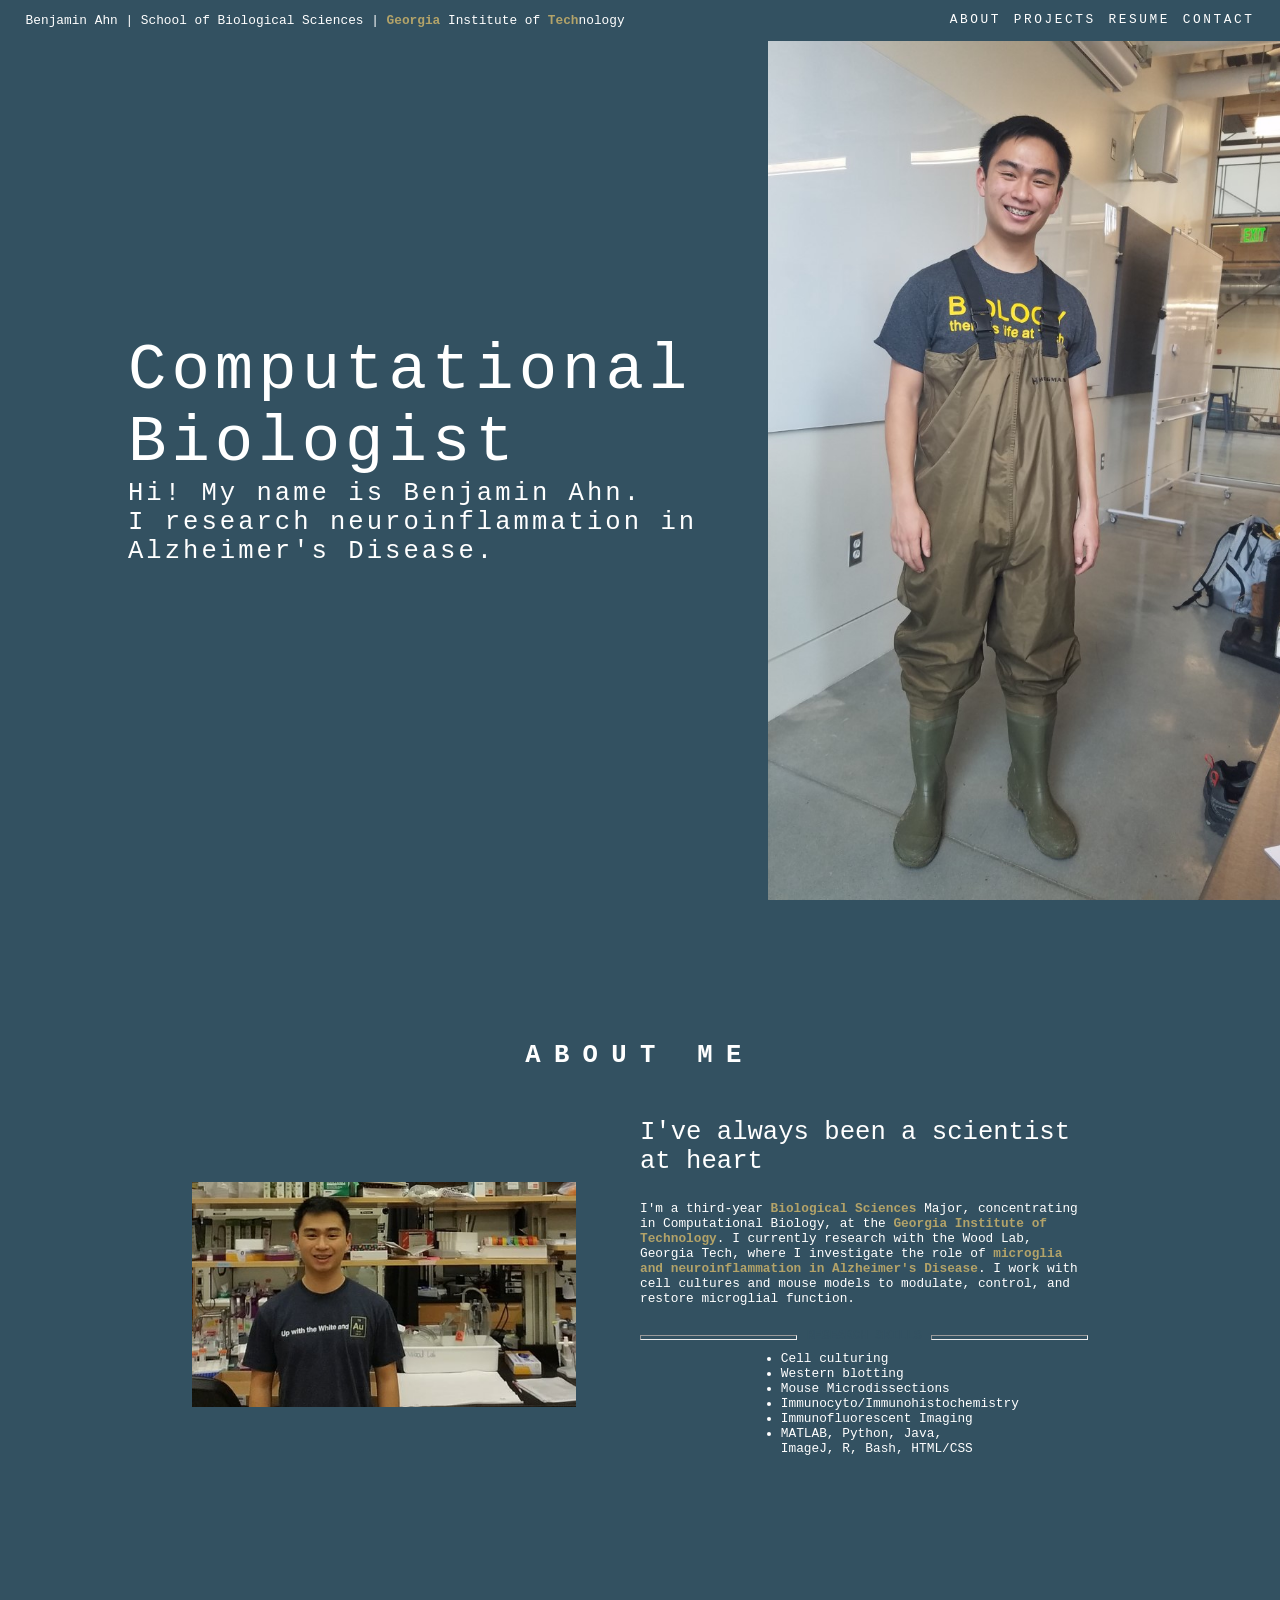
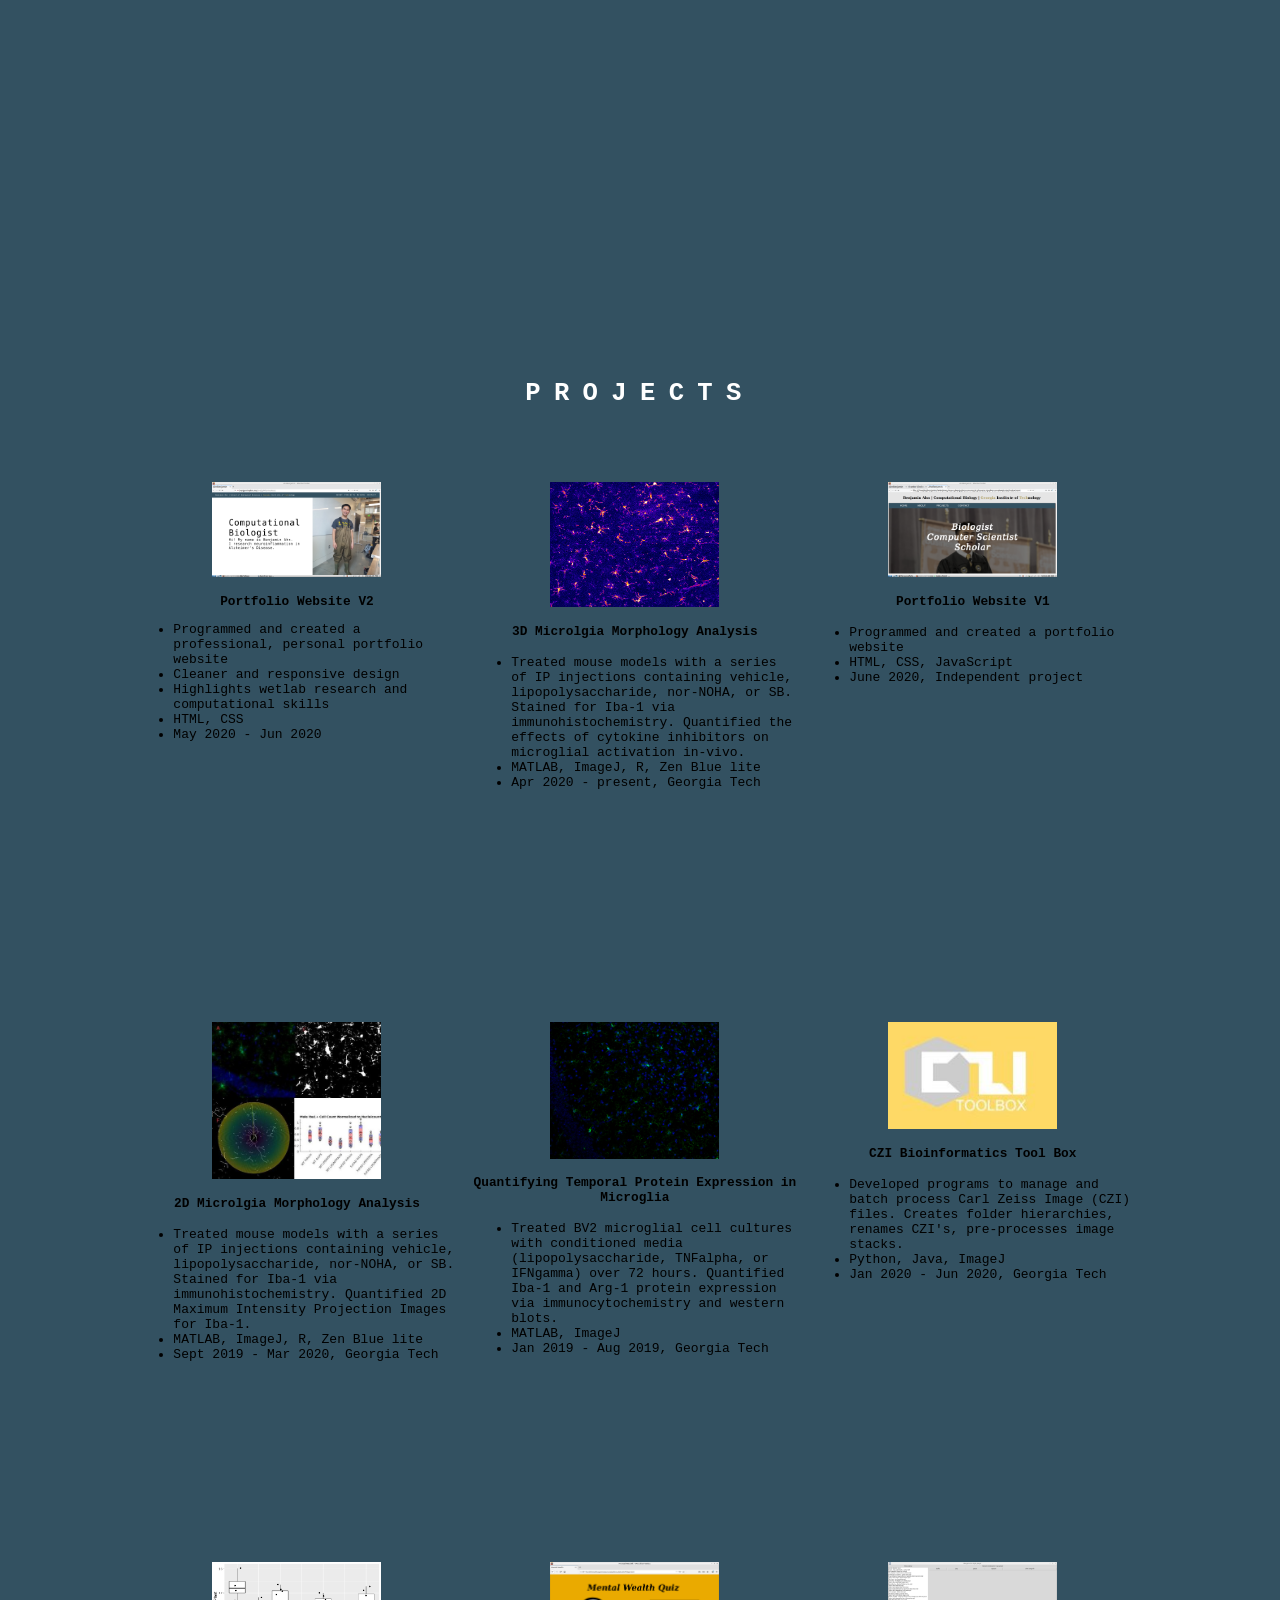
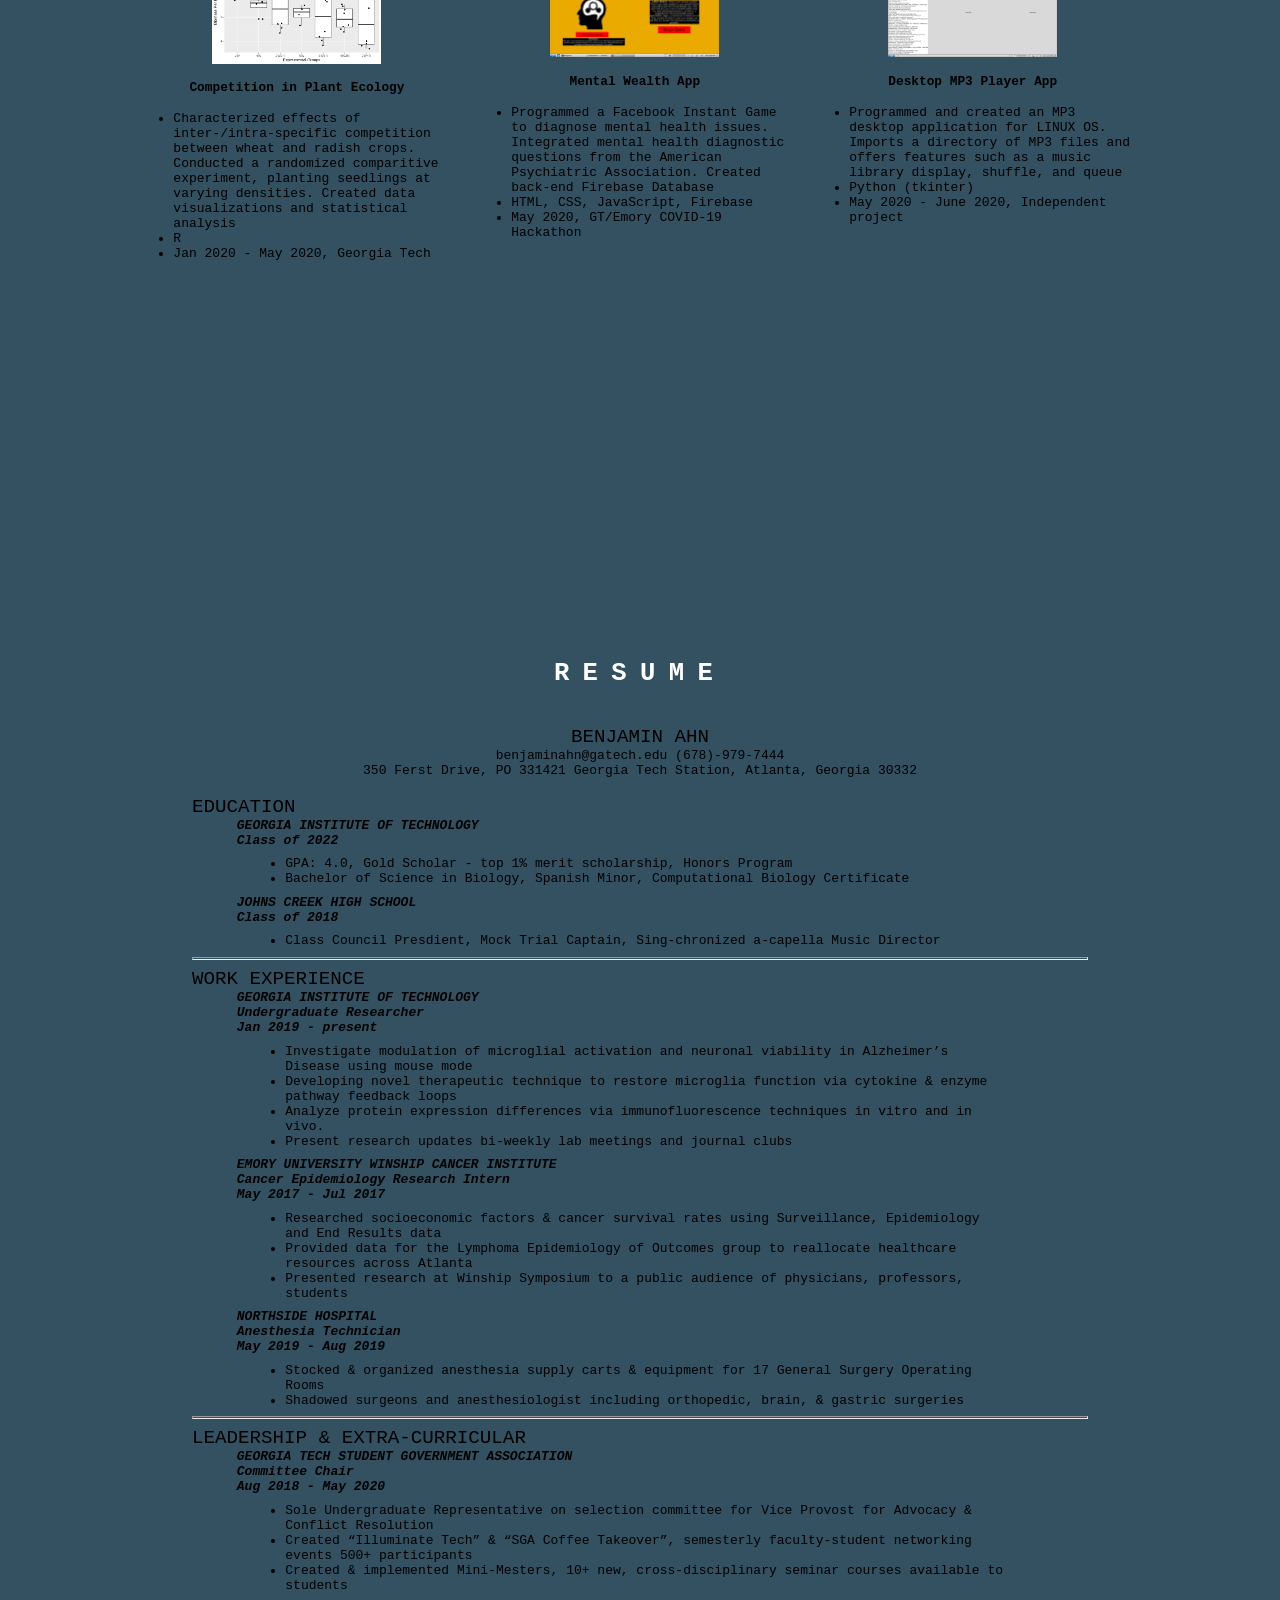
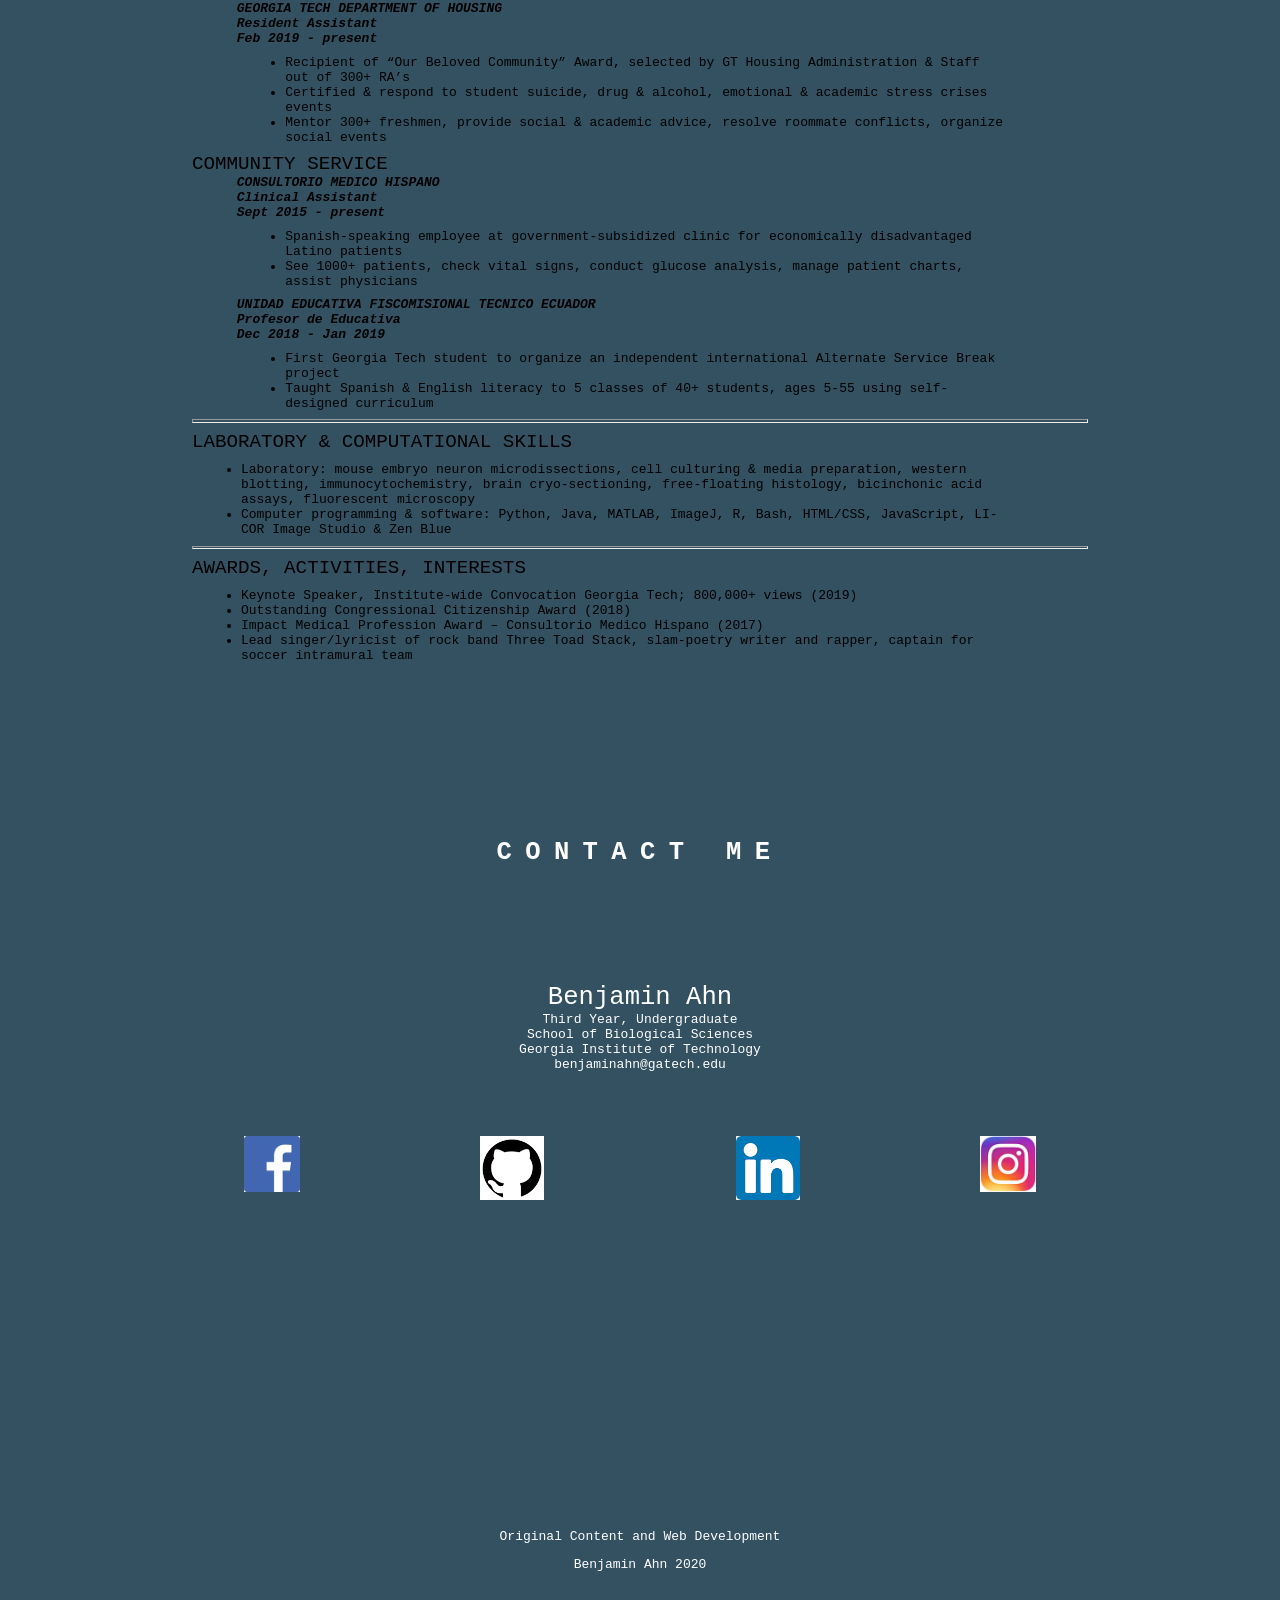
<file: index.html>
<!DOCTYPE html>
<html lang="en" dir="ltr">
    <head>
        <meta charset="utf-8">
        <meta name="viewport" content="width=device-width, initial-scale=1.0">
        <meta name="google-site-verification" content="e9Ha7FleG9_5QxkvjlIwnLWrdE951iFWn-e4TzgjB5o" />
        <title>Benjamin Ahn</title>
        <link rel="stylesheet" href="style.css">
    </head>

    <body>
        <div id='backgroundImage'></div>
        <div id = 'navigationBar' class="navigationBarBar">
            <a href="#homeText" id="homeButton">
                <p id='pageHeader'>Benjamin Ahn | School of Biological Sciences | <b class="specialHeader">Georgia</b> Institute of <b class="specialHeader">Tech</b>nology</p>
            </a>
            <div class="navigationButton" id='linkHolder'>
                <a href="#contact" class = 'nb' id="linksButton">CONTACT</a>
            </div>
            <div class="navigationButton">
                <a href="#resume" class = 'nb' id="projectsButton">RESUME</a>
            </div>
            <div class="navigationButton">
                <a href="#projects" class = 'nb' id="projectsButton">PROJECTS</a>
            </div>
            <div class="navigationButton">
                <a href="#about" class = "nb" id="aboutButton">ABOUT</a>
            </div>
        </div>

        <section id = 'homeText'>
            <div id='homeTextHolder'>
                <div id='homeLarge'>
                    Computational <br>
                    Biologist
                </div>
                <div id='homeSmall'>
                    Hi! My name is Benjamin Ahn. <br>
                    I research neuroinflammation in Alzheimer's Disease.
                </div>
            </div>

        </section>

        <section id="about">
            <div id="aboutHolder">
                <div class="subheader">
                    About Me
                </div>
                <div>
                    <div id="aboutMeTop">
                        <div id="aboutMeLeft">
                            <img id="aboutImage" src="./images/rsz_lab.jpg" alt="No Image Available">
                        </div>
                        <div id="aboutMeRight">
                            <p id="quote">I've always been a scientist at heart</p>
                            <p>
                                I'm a third-year <b class="aboutSpecial">Biological
                                Sciences</b> Major, concentrating in
                                Computational Biology, at the <b class="aboutSpecial">
                                Georgia Institute of Technology</b>.
                                I currently research with the Wood Lab, Georgia Tech, where
                                I investigate the role of <b class="aboutSpecial">
                                microglia and neuroinflammation in
                                Alzheimer's Disease</b>. I work with cell cultures and mouse models
                                to modulate, control, and restore microglial function.
                            </p>
                            <div id='researchTitle'>
                                <div id="leftLine">
                                    <hr>
                                </div>
                                <span id="tableTitle">
                                    Research Skills
                                </span>
                                <div id="rightLine">
                                    <hr>
                                </div>
                            </div>
                            <div id="aboutTableRight">
                                <ul>
                                    <li>Cell culturing</li>
                                    <li>Western blotting</li>
                                    <li>Mouse Microdissections</li>
                                    <li>Immunocyto/Immunohistochemistry</li>
                                    <li>Immunofluorescent Imaging</li>
                                    <li>MATLAB, Python, Java, ImageJ, R, Bash, HTML/CSS</li>
                                </ul>
                            </div>
                        </div>
                    </div>
                </div>
            </div>
        </section>

        <section id = 'projects'>
            <div id="projectHolder">
                <div class="subheader" id = "projectsSubHeader">
                    Projects
                </div>
                <div id="gridProjects">
                    <a href="https://github.com/1100266506/web.git" target="_blank">
                        <div class="project" id="projectWebsite2">
                            <img class="projectImage" src="./images/websitev2.png" alt="No Image Available">
                            <p class="projectTitle">Portfolio Website V2</p>
                            <ul>
                                <li class="projectText">Programmed and created a professional, personal portfolio website</li>
                                <li>Cleaner and responsive design</li>
                                <li>Highlights wetlab research and computational skills</li>
                                <li>HTML, CSS</li>
                                <li>May 2020 - Jun 2020</li>
                            </ul>
                        </div>
                    </a>
                <a href="https://github.com/1100266506/mmqt-addon.git" target="_blank">
                    <div class="project" id="project3DMicroglia">
                        <img class="projectImage" src="./images/rsz_zstack_example.png" alt="No Image Available">
                        <p class="projectTitle">3D Microlgia Morphology Analysis</p>
                        <p class="projectText">
                            <ul>
                                <li>Treated mouse models with a series of IP
                                    injections containing vehicle, lipopolysaccharide, nor-NOHA,
                                    or SB. Stained for Iba-1 via immunohistochemistry.
                                    Quantified the effects of cytokine inhibitors
                                    on microglial activation in-vivo.</li>
                                <li>MATLAB, ImageJ, R, Zen Blue lite</li>
                                <li> Apr 2020 - present, Georgia Tech</li>
                            </ul>
                        </p>
                    </div>
                </a>
                <a href="https://github.com/1100266506/webv1.git" target="_blank">
                    <div class="project" id="projectWebsite1">
                        <img class="projectImage" src="./images/websitehome.png" alt="No Image Available">
                        <p class="projectTitle">Portfolio Website V1</p>
                        <p class="projectText">
                            <ul>
                                <li>Programmed and created a portfolio website</li>
                                <li>HTML, CSS, JavaScript</li>
                                <li>June 2020, Independent project</li>
                            </ul>
                        </p>
                    </div>
                </a>
                <a href="https://github.com/1100266506/microglia_modulation_cytokineinhibitors.git" target="_blank">
                    <div class="project" id="project2DMicrolgia">
                            <img class="projectImage" src="./images/rsz_microgliapic.jpg" alt="No Image Available">
                            <p class="projectTitle">2D Microlgia Morphology Analysis</p>
                            <p class="projectText">
                                <ul>
                                    <li>Treated mouse models with a series of IP
                                        injections containing vehicle, lipopolysaccharide, nor-NOHA,
                                        or SB. Stained for Iba-1 via immunohistochemistry.
                                        Quantified 2D Maximum Intensity Projection Images
                                        for Iba-1.</li>
                                    <li>MATLAB, ImageJ, R, Zen Blue lite</li>
                                    <li>Sept 2019 - Mar 2020, Georgia Tech</li>
                                </ul>
                            </p>
                    </div>
                </a>
                    <div class="project" id="projectTemporalMicroglia">
                        <img class="projectImage" src="./images/MIP_20200205_355_Iba1_slide_1_1_CA100.jpg" alt="No Image Available">
                        <p class="projectTitle">Quantifying Temporal Protein Expression in Microglia</p>
                        <p class="projectText">
                            <ul>
                                <li>Treated BV2 microglial cell cultures
                                    with conditioned media (lipopolysaccharide,
                                    TNFalpha, or IFNgamma) over 72 hours. Quantified Iba-1
                                    and Arg-1 protein expression via immunocytochemistry
                                    and western blots.</li>
                                <li>MATLAB, ImageJ</li>
                                <li>Jan 2019 - Aug 2019, Georgia Tech</li>
                            </ul>
                        </p>
                    </div>
                <a href="https://github.com/1100266506/CZI-toolbox.git" target="_blank">
                    <div class="project" id="projectCZI">
                        <img class="projectImage" src="./images/CZItoolbox.png" alt="No Image Available">
                        <p class="projectTitle">CZI Bioinformatics Tool Box</p>
                        <p class="projectText">
                            <ul>
                                <li>Developed programs to manage
                                    and batch process Carl Zeiss Image (CZI) files.
                                    Creates folder hierarchies, renames CZI's,
                                    pre-processes image stacks.</li>
                                <li>Python, Java, ImageJ</li>
                                <li>Jan 2020 - Jun 2020, Georgia Tech</li>
                            </ul>
                        </p>
                    </div>
                </a>
                <a href="https://github.com/1100266506/ecology_plant_competition_analysis.git" target="_blank">
                    <div class="project" id="projectEcology">
                        <img class="projectImage" src="./images/All_Data_competition_plot.jpeg" alt="No Image Available">
                        <p class="projectTitle">Competition in Plant Ecology</p>
                        <p class="projectText">
                            <ul>
                                <li>Characterized effects of
                                inter-/intra-specific competition between wheat
                                and radish crops. Conducted a randomized comparitive
                                experiment, planting seedlings at varying densities.
                                Created data visualizations and statistical analysis</li>
                                <li>R</li>
                                <li>Jan 2020 - May 2020, Georgia Tech</li>
                            </ul>
                        </p>
                    </div>
                </a>
                <a href="https://github.com/1100266506/COVID_hackathon_FBInstantGame.git" target="_blank">
                    <div class="project" id="projectMentalWealth">
                        <img class="projectImage" src="./images/Welcomepage_hover.png" alt="No Image Available">
                        <p class="projectTitle">Mental Wealth App</p>
                        <p class="projectText">
                            <ul>
                                <li>Programmed a Facebook
                                Instant Game to diagnose mental health issues.
                                Integrated mental health diagnostic questions from
                                the American Psychiatric Association. Created back-end
                                Firebase Database </li>
                                <li>HTML, CSS, JavaScript, Firebase</li>
                                <li>May 2020, GT/Emory COVID-19 Hackathon</li>
                            </ul>
                        </p>
                    </div>
                </a>
                <a href="https://github.com/1100266506/mp3_builderv2.git" target="_blank">
                    <div class="project" id="projectMP3">
                        <img class="projectImage" src="./images/mp3_picture.png" alt="No Image Available">
                        <p class="projectTitle">Desktop MP3 Player App</p>
                        <p class="projectText">
                            <ul>
                                <li>Programmed and created an MP3 desktop application
                                for LINUX OS. Imports a directory of MP3 files
                                and offers features such as a music library display,
                                shuffle, and queue</li>
                                <li>Python (tkinter)</li>
                                <li>May 2020 - June 2020, Independent project</li>
                            </ul>
                        </p>
                    </div>
                </a>
                </div>
            </div>
        </section>

        <section id="resume">
            <div class="subheader" id = "resumeSubHeader">
                Resume
            </div>
        <a id="resumeLink" href="Career%20Resume%20March%202020%20v2.pdf" target="_blank">
            <div id="resumeContent">
                <div id="resumeTop">
                    <div id="resumeName">
                        Benjamin Ahn
                    </div>
                    <div id="line2">
                        benjaminahn@gatech.edu (678)-979-7444
                    </div>
                    <div id="line3">
                        350 Ferst Drive, PO 331421 Georgia Tech Station, Atlanta, Georgia 30332
                    </div>
                </div>
                <div class="resumeSection">
                    <div class="sectionHeader">
                        Education
                    </div>
                    <div class="resumeItem">
                        <div class="sectionSubheader">
                            Georgia Institute of Technology
                        </div>
                        <div class="sectionDate">
                            Class of 2022
                        </div>
                        <ul class="sectionTable">
                            <li>GPA: 4.0, Gold Scholar - top 1% merit scholarship, Honors Program</li>
                            <li>Bachelor of Science in Biology, Spanish Minor, Computational Biology Certificate</li>
                        </ul>
                    </div>
                    <div class="resumeItem">
                        <div class="sectionSubheader">
                            Johns Creek High School
                        </div>
                        <div class="sectionDate">
                            Class of 2018
                        </div>
                        <ul class="sectionTable">
                            <li>Class Council Presdient, Mock Trial Captain, Sing-chronized a-capella Music Director</li>
                        </ul>
                    </div>
                    <hr class="resumeLine">
                </div>
                <div class="resumeSection">
                    <div class="sectionHeader">
                        Work Experience
                    </div>
                    <div class="resumeItem">
                        <div class="sectionSubheader">
                            Georgia Institute of Technology
                        </div>
                        <div class="sectionPosition">
                            Undergraduate Researcher
                        </div>
                        <div class = "sectionDate">
                            Jan 2019 - present
                        </div>
                        <div class="sectionText">
                            <ul class="sectionTable">
                                <li>Investigate modulation of microglial activation and neuronal viability in Alzheimer’s Disease using mouse mode</li>
                                <li>Developing novel therapeutic technique to restore microglia function via cytokine & enzyme pathway feedback loops</li>
                                <li>Analyze protein expression differences via immunofluorescence techniques in vitro and in vivo.</li>
                                <li>Present research updates bi-weekly lab meetings and journal clubs</li>
                            </ul>
                        </div>
                    </div>
                    <div class="resumeItem">
                        <div class="sectionSubheader">
                            Emory University Winship Cancer Institute
                        </div>
                        <div class="sectionPosition">
                            Cancer Epidemiology Research Intern
                        </div>
                        <div class="sectionDate">
                            May 2017 - Jul 2017
                        </div>
                        <div class="sectionText">
                            <ul class="sectionTable">
                                <li>Researched socioeconomic factors & cancer survival rates using Surveillance, Epidemiology and End Results data</li>
                                <li>Provided data for the Lymphoma Epidemiology of Outcomes group to reallocate healthcare resources across Atlanta</li>
                                <li>Presented research at Winship Symposium to a public audience of physicians, professors, students</li>
                            </ul>
                        </div>
                    </div>
                    <div class="resumeItem">
                        <div class="sectionSubheader">
                            Northside Hospital
                        </div>
                        <div class="sectionPosition">
                            Anesthesia Technician
                        </div>
                        <div class="sectionDate">
                            May 2019 - Aug 2019
                        </div>
                        <div class="sectionText">
                            <ul class="sectionTable">
                                <li>Stocked & organized anesthesia supply carts & equipment for 17 General Surgery Operating Rooms</li>
                                <li>Shadowed surgeons and anesthesiologist including orthopedic, brain, & gastric surgeries</li>
                            </ul>
                        </div>
                    </div>
                    <hr class="resumeLine">
                </div>
                <div class="resumeSection">
                    <div class="sectionHeader">
                        Leadership & Extra-curricular
                    </div>
                    <div class="resumeItem">
                        <div class="sectionSubheader">
                            GEORGIA TECH STUDENT GOVERNMENT ASSOCIATION
                        </div>
                        <div class="sectionPosition">
                            Committee Chair
                        </div>
                        <div class="sectionDate">
                            Aug 2018 - May 2020
                        </div>
                        <div class="sectionText">
                            <ul class="sectionTable">
                                <li>Sole Undergraduate Representative on selection committee for Vice Provost for Advocacy & Conflict Resolution</li>
                                <li>Created “Illuminate Tech” & “SGA Coffee Takeover”, semesterly faculty-student networking events 500+ participants</li>
                                <li>Created & implemented Mini-Mesters, 10+ new, cross-disciplinary seminar courses available to students</li>
                            </ul>
                        </div>
                    </div>
                    <div class="resumeItem">
                        <div class="sectionSubheader">
                            Georgia Tech Department of Housing
                        </div>
                        <div class="sectionPosition">
                            Resident Assistant
                        </div>
                        <div class = "sectionDate">
                            Feb 2019 - present
                        </div>
                        <div class="sectionText">
                            <ul class="sectionTable">
                                <li>Recipient of “Our Beloved Community” Award, selected by GT Housing Administration & Staff out of 300+ RA’s</li>
                                <li>Certified & respond to student suicide, drug & alcohol, emotional & academic stress crises events</li>
                                <li>Mentor 300+ freshmen, provide social & academic advice, resolve roommate conflicts, organize social events</li>
                            </ul>
                        </div>
                    </div>
                </div>
                <div class="resumeSection">
                    <div class="sectionHeader">
                        Community Service
                    </div>
                    <div class="resumeItem">
                        <div class="sectionSubheader">
                            Consultorio Medico Hispano
                        </div>
                        <div class="sectionPosition">
                            Clinical Assistant
                        </div>
                        <div class = "sectionDate">
                            Sept 2015 - present
                        </div>
                        <div class="sectionText">
                            <ul class="sectionTable">
                                <li>Spanish-speaking employee at government-subsidized clinic for economically disadvantaged Latino patients</li>
                                <li>See 1000+ patients, check vital signs, conduct glucose analysis, manage patient charts, assist physicians</li>
                            </ul>
                        </div>
                    </div>
                    <div class="resumeItem">
                        <div class="sectionSubheader">
                            Unidad Educativa FISCOMISIONAL TECNICO ECUADOR
                        </div>
                        <div class="sectionPosition">
                            Profesor de Educativa
                        </div>
                        <div class="sectionDate">
                            Dec 2018 - Jan 2019
                        </div>
                        <div class="sectionText">
                            <ul class="sectionTable">
                                <li>First Georgia Tech student to organize an independent international Alternate Service Break project</li>
                                <li>Taught Spanish & English literacy to 5 classes of 40+ students, ages 5-55 using self-designed curriculum</li>
                            </ul>
                        </div>
                    </div>
                    <hr class="resumeLine">
                </div>
                <div class="resumeSection">
                    <div class="sectionHeader">
                        Laboratory & Computational Skills
                    </div>
                    <div class="sectionText">
                        <ul class='sectionTable'>
                            <li>Laboratory: mouse embryo neuron microdissections, cell culturing & media preparation, western blotting,
                                immunocytochemistry, brain cryo-sectioning, free-floating histology, bicinchonic acid assays, fluorescent microscopy</li>
                            <li>Computer programming & software: Python, Java, MATLAB, ImageJ, R, Bash, HTML/CSS, JavaScript, LI-COR Image Studio & Zen Blue</li>
                        </ul>
                    </div>
                </div>
                <hr class="resumeLine">
                <div class="resumeSection">
                    <div class="sectionHeader">
                        Awards, Activities, Interests
                    </div>
                    <div class="sectionText">
                        <ul class="sectionTable">
                            <li>Keynote Speaker, Institute-wide Convocation Georgia Tech; 800,000+ views (2019)</li>
                            <li>Outstanding Congressional Citizenship Award (2018)</li>
                            <li>Impact Medical Profession Award – Consultorio Medico Hispano (2017)</li>
                            <li>Lead singer/lyricist of rock band Three Toad Stack, slam-poetry writer and rapper, captain for soccer intramural team</li>
                        </ul>
                    </div>
                </div>
            </div>
        </a>
        </section>

        <section id='contact'>
            <div class="subheader" id = "contactSubHeader">
                Contact Me
            </div>
            <div id="contactContent">
                <p id="name">Benjamin Ahn</p>
                <p class="cc">Third Year, Undergraduate</p>
                <p class="cc">School of Biological Sciences</p>
                <p class="cc">Georgia Institute of Technology</p>
                <p class="cc">benjaminahn@gatech.edu</p>
            </div>
            <div id="socialMedia">
                <div id="facebook">
                    <a href="https://www.facebook.com/benjamin.ahn.33/" target="_blank">
                        <img class="social" src="./images/facebook.png" alt="">
                    </a>
                </div>
                <div id="github">
                    <a href="https://github.com/bioben" target="_blank">
                        <img class="social" src="./images/github.png" alt="">
                    </a>
                </div>
                <div id="linkedin">
                    <a href="https://www.linkedin.com/in/benjamin-a-ba074a125/" target="_blank">
                        <img class="social" src="./images/linkedin.png" alt="">
                    </a>
                </div>
                <div id='instagram'>
                    <a href="https://www.instagram.com/pb.en.j.amin" target="_blank">
                        <img class="social" src="./images/instagram.jpeg" alt="">
                    </a>
                </div>
            </div>
        </section>
        <section id="footer">
            <p class="footerText" id="line1">Original Content and Web Development</p>
            <p class="footerText" id="line2">Benjamin Ahn 2020</p>
        </section>



        <script src = './src/core.js'>
        </script>
        <script src="./src/aboutPage.js">
        </script>
        <script src = './src/homePage.js'>
        </script>
        <script src = './src/projectsPage.js'>
        </script>
    </body>
</html>
</file>
<file: style.css>
/*TOP SECTION*/
html, body {
    height : 100%;
    margin : 0;
    color : black;
    background-color: white;
    scroll-behavior: smooth;
}
.specialHeader {
    color:#B3A369;
    font-weight: 600;
    font-size : 1vw;
    font-family: monospace;
}
#pageHeader {
    position : relative;
    float : left;
    width : auto;
    text-align: center;
    font-size: 1vw;
    color : white;
    font-family : monospace;
    margin-left: 2%;
}
#homeButton {
    margin-left : 2%;
    color : white;
    background-color : #335161;
    border : none;
    max-width : 50%;
}
#navigationBar {
    position: fixed;
    background-color: #335161;
    height: auto;
    width : 100%;
}
.navigationButton {
    border: none;
    color : white;
    text-decoration: none;
    text-align : center;
    float: right;
    font-size: 2vw;
    margin-right : 1%;
}
.nb:hover {
    background-color: #B3A369;
}
.nb {
    color : white;
    background-color : #335161;
    border : none;
    width : auto;
    font-size: 1vw;
    font-family : monospace;
    letter-spacing: 0.2vw;
    text-decoration: none;
}
#linkHolder {
    margin-right : 2%;
}

/*CORE CONTENT*/
.subheader {
    font-size: 2vw;
    text-align : center;
    font-weight: bold;
    /* color : #335161; */
    font-family: monospace;
    width : 100%;
    text-transform: uppercase;
    letter-spacing: 10pt;
    padding-top: 5%;
}

section {
    background-color : #335161;
    padding-top : 3%;
    color : white;
}
section:hover{
    background-color : white;
    color : black;
}
#navigationBar:hover ~ #homeText {
    background-color : white;
    color : black;
}
#backgroundImage:hover ~ #homeText {
    background-color : white;
    color : black;
}
#home {
    height : 100%;
    width : 100%;
}
#homeText {
    height : 100%;
    font-family : monospace;
}
#homeTextHolder {
    position : absolute;
    top: 50%;
    -ms-transform: translateY(-50%);
    transform: translateY(-50%);
    margin-left : 10%;
    margin-right : 45%;
    width : 45vw;
}
#backgroundImage {
    background-image : url("./images/propic_biology.jpg");
    background-size: cover;
    background-position: top;
    position : absolute;
    margin-left : 60%;
    width : 40%;
    height : 100%;
    /* filter : blur(1.5px) hue-rotate(163deg) saturate(30%) brightness(100%); */
}
#homeLarge {
    font-size: 5vw;
    text-align: left;
    letter-spacing: 5px;
    font-weight: 300;
}
#homeSmall {
    font-size : 2vw;
    text-align : left;
    letter-spacing : 3px;
    font-weight : 100;
}
/**********************ABOUT*/
#navigationBar:hover ~ #about {
    background-color : white;
    color : black;
}
#about {
    height : 100%;
}
#aboutMeLeft {
    float : left;
    margin-left : 15%;
    width : 35%;
}
#aboutImage {
    height : 50%;
    margin-top: 25%;
    margin-right: 25%;
    width : 30vw;
}
#aboutMeRight {
    position: none;
    font-family: monospace;
    float : left;
    width : 35%;
    margin-right: 15%;
    font-size: 1vw;
}
.aboutSpecial {
    color : #B3A369;
}
#quote {
    padding-top: 5%;
    font-size: 2vw;
    font-weight: 300;
}
#aboutTableRight {
    font-family: monospace;
    width : 55%;
    margin: auto;
    padding-top: 5%;
}
#researchTitle {
    padding-top: 2%;
    color : #335161;
    font-weight: 900;
}
#tableTitle {
    float : left;
    width : 30%;
    text-align: center;
    font-size: 1vw;
    text-transform: uppercase;
}
#leftLine {
    float :left;
    width :35%;
}
#rightLine {
    float :left;
    width : 35%;
}
hr {
    color : #335161;
    font-weight: 900;;
    height : .25vw;
    background-color: #335161;
}
/*******************PROJECT*/
#navigationBar:hover ~ #projects {
    background-color : white;
    color : black;
}
#gridProjects {
    overflow: auto;
    padding-left : 10%;
    padding-right : 10%;
    padding-top : 5%;
    padding-bottom : 5%;
}
#projectHolder {
}
.project {
    color : black;
    text-align: center;
    float : left;
    width : 33%;
    height : 60vh;
    overflow : auto;
}
.project:hover {
    background-color : #B3A369;
}
.projectImage {
    margin-top : 3%;
    width : 50%;
}
.projectTitle {
    position : none;
    font-family: monospace;
    font-weight: bold;
    font-size : 1vw;
}

ul {
    position : none;
    text-align: left;
    font-family: monospace;
    width : 85%;
    margin : auto;
}

/********************RESUME*/
#navigationBar:hover ~ #resume {
    background-color : white;
    color : black;
}
#resumeContent {
    position : none;
    margin-left:14%;
    margin-right : 14%;
    padding-bottom : 5%;
    margin-top : 2%;
    padding-left : 1%;
    padding-right : 1%;
    padding-top : 1%;
}
#resumeContent:hover {
    background-color : #B3A369;
    padding-bottom :1%;
    margin-bottom : 4%;
}
#resumeLink {
    text-decoration: none;
    color : black;
}
.resumeItem {
    margin-left : 5%;
}
.sectionItem {
    float : left;
    width : 100%;
}
.sectionHeader {
    text-transform: uppercase;
    letter-spacing: 3;
    font-family: monospace;
    font-size: 1.5vw;
}
.sectionSubheader {
    font-weight: bold;
    font-style: italic;
    font-family: monospace;
    text-transform: uppercase;
}
.sectionDate {
    font-weight : bold;
    font-style : italic;
    font-family: monospace;
}
.sectionPosition {
    font-weight: bold;
    font-style: italic;
    font-family: monospace;
}
.sectionTable {
    margin : 1%;
}
.resumeLine {
    height : .1vw;
}
#resumeName {
    text-transform: uppercase;
    font-family: monospace;
    text-align: center;
    font-size: 1.5vw;
}
#line2 {
    font-family: monospace;
    margin:0%;
    text-align: center;
}
#line3 {
    font-family: monospace;
    margin:0%;
    text-align: center;
    margin-bottom: 2%;
}

/************************CONTACT*/
#navigationBar:hover ~ #contact {
    background-color : white;
    color : black;
}
#contact {
    padding-bottom : 1vh;
    height : 80%;
}
#contactContent {
    padding-top : 10vh;
    font-family: monospace;
    text-align: center;
}
#name {
    font-size: 2vw;
    margin-bottom : 0;
}
.cc {
    margin : 0;
}
#socialMedia {
    margin-top: 5vw;
    width : 100%;
}
.social {
    float : left;
    height : 5%;
    width : 5%;
    margin-left : 7.5%;
    margin-right : 7.5%;
}
#facebook {
    margin-left : 12.5%;
}
#instagram {
    margin-right : 12.5%;
}

/*BOTTOM CONTENT*/
#footer {
    height : 10%;
    font-family: monospace;
    text-align: center;
    padding-top : 1vw;
}
</file>
